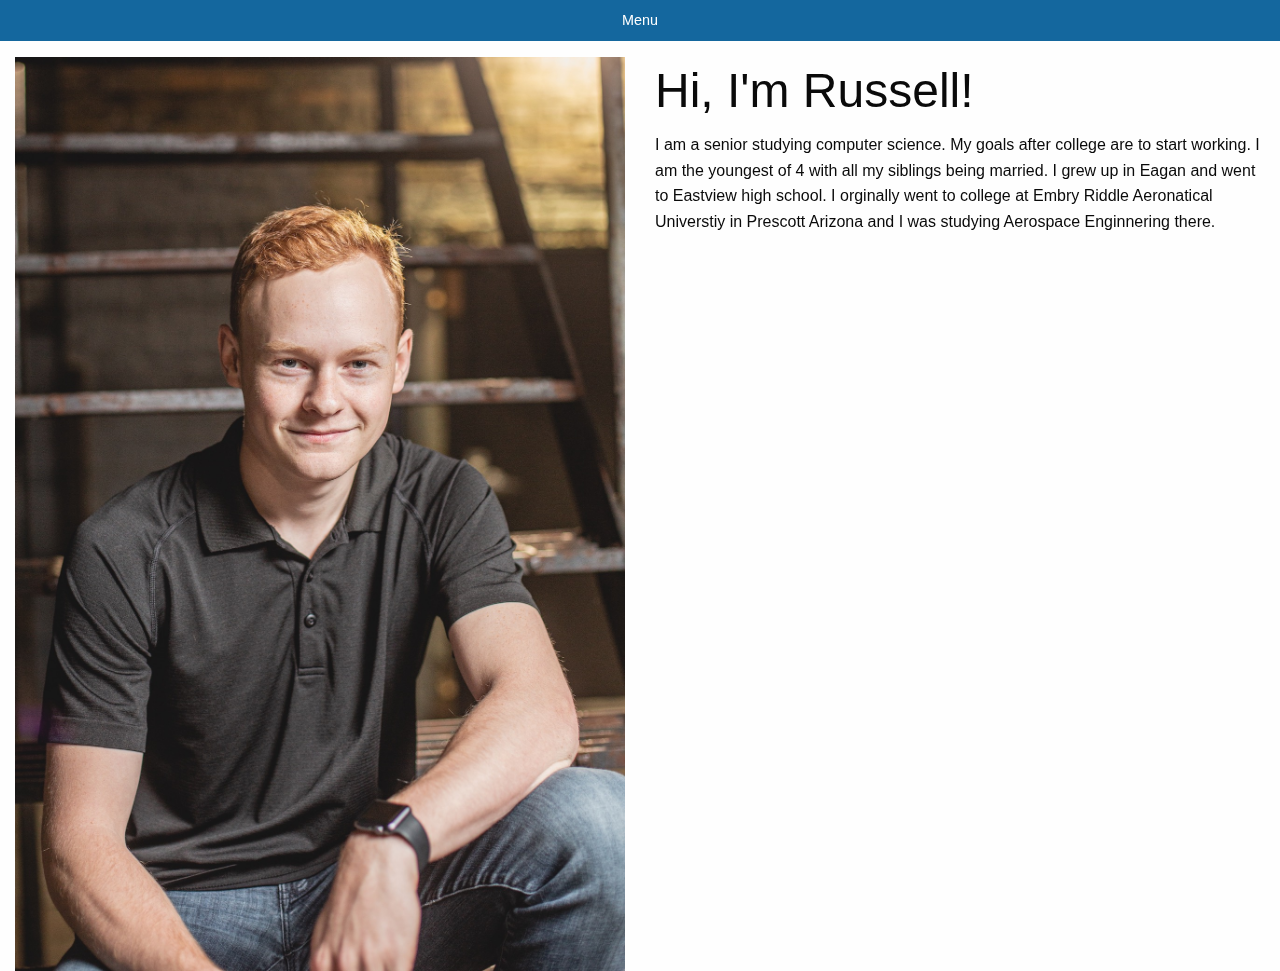
<file: index.html>
<!DOCTYPE html>
<html>
    <head>
        <meta charset="utf-8">
        <meta name="viewport" content="width=device-width inital-scale=1.0">
        <title>Home</title>
        <link rel="stylesheet" href="css/foundation.css">
    </head>
    <body>
        <!-- Off Canvas menu -->
        <div class="off-canvas-wrapper">
            <div class="off-canvas position-top" id="offCanvas" data-off-canvas data-transition="overlap">
                <!-- close button -->
                <button class="close-button" aria-label="Close menu" type="button" data-close>
                    <span aria-hidden="true">&times;</span>
                </button>
                <!-- Menu Data -->
                <ul class="vertical menu">
                    <li><a href="resume.html">Resume</a></li>
                    <li><a href="fun.html">Fun Stuff</a></li>
                    <li><a href="projects.html">Projects</a></li>
                </ul>
            </div>
            <!-- Page Content -->
            <div class="off-canvas-content" data-off-canvas-content>
                <div class="grid-container full">
                    <div class="grid-x grid-padding-x">
                        <button type="button" class="cell large-auto button" data-toggle="offCanvas">Menu</button>
                    </div>
                    <div class="grid-x grid-padding-x">
                        <!-- image will go here -->
                        <div class="cell small-12 large-6"><img src="headshot.JPG" alt="headshot of Russell Ostergaard"></div>
                        <div class="cell large-auto">
                            <h1>Hi, I'm Russell!</h1>
                            <p>I am a senior studying computer science. My goals after college are to start working. I am the youngest of 4 with all my siblings being married. I grew up in Eagan and went to Eastview high school. I orginally went to college at Embry Riddle Aeronatical Universtiy in Prescott Arizona and I was studying Aerospace Enginnering there.</p>
                        </div>
                    </div>
                </div>
            </div>
        </div>
        <script src="js/vendor/jquery.js"></script>
        <script src="js/vendor/what-input.js"></script>
        <script src="js/vendor/foundation.js"></script>
        <script type="application/javascript">
            $(document).foundation();
        </script>
</html>
</file>
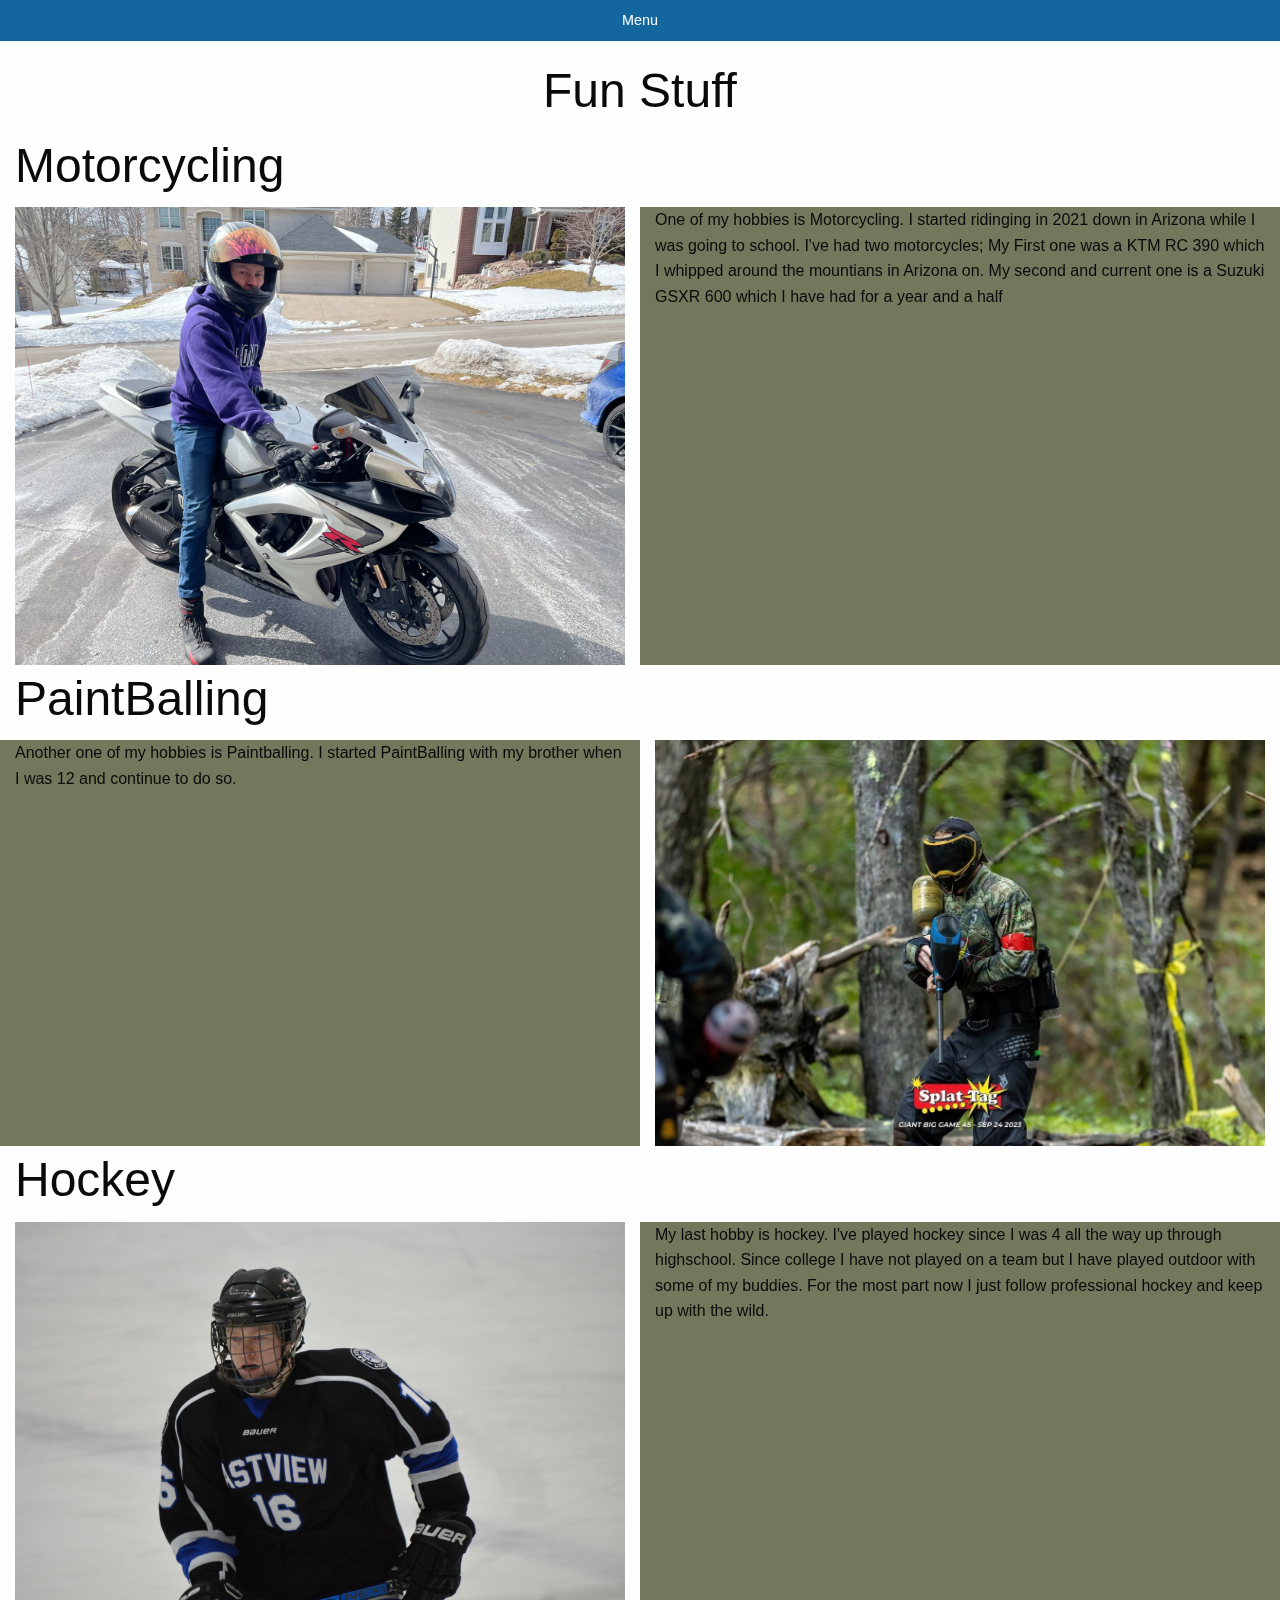
<file: fun.html>
<!DOCTYPE html>
<html>
    <head>
        <meta charset="utf-8">
        <meta name="viewport" content="width=device-width inital-scale=1.0">
        <title>Fun Stuff</title>
        <link rel="stylesheet" href="css/foundation.css">
    </head>
    <body>
        <!-- Off Canvas menu -->
        <div class="off-canvas-wrapper">
            <div class="off-canvas position-top" id="offCanvas" data-off-canvas data-transition="overlap">
                <!-- close button -->
                <button class="close-button" aria-label="Close menu" type="button" data-close>
                    <span aria-hidden="true">&times;</span>
                </button>

                <!-- Menu Data -->
                <ul class="vertical menu">
                    <li><a href="index.html">Home</a></li>
                    <li><a href="resume.html">Resume</a></li>
                    <li><a href="projects.html">Projects</a></li>
                </ul>
            </div>
            <!-- Page Content -->
            <div class="off-canvas-content" data-off-canvas-content>
                <div class="grid-container full">
                    <!-- Menu -->
                    <div class="grid-x grid-padding-x">
                        <button type="button" class="cell large-full button" data-toggle="offCanvas">Menu</button>
                    </div>
                    <!-- Content -->
                    <div class="grid-x grid-padding-x">
                        <div class="cell">
                            <h1 style="text-align: center;">Fun Stuff</h1>
                        </div>
                        <!-- Motorcycle -->
                        <div class="cell">
                            <h1>Motorcycling</h1>
                        </div>
                        <div class="cell small-12 large-6"><img src="motorcycle.JPG" alt="Motorcycle Picture"></div>
                        <div class="cell large-auto" style="background-color: #73775c;">
                            <p>One of my hobbies is Motorcycling. I started ridinging in 2021 down in Arizona while I was going to school. I've had two motorcycles; My First one was a KTM RC 390 which
                                 I whipped around the mountians in Arizona on. My second and current one is a Suzuki GSXR 600 which I have had for a year and a half</p>
                        </div>
                        <!-- PaintBall -->
                        <div class="cell">
                            <h1>PaintBalling</h1>
                        </div>
                        <div class="cell large-auto" style="background-color: #73775c;">
                            <p>Another one of my hobbies is Paintballing. I started PaintBalling with my brother when I was 12 and continue to do so.</p>
                        </div>
                        <div class="cell small-12 large-6"><img src="paintball.JPG" alt="Paintballing Picture"></div>
                        <!-- Hockey -->
                        <div class="cell">
                            <h1>Hockey</h1>
                        </div>
                        <div class="cell small-12 large-6"><img src="hockey.JPG" alt="Hockey Picture"></div>
                        <div class="cell large-auto" style="background-color: #73775c;">
                            <p>My last hobby is hockey. I've played hockey since I was 4 all the way up through highschool. Since college I have not played on a team but I have played outdoor with some
                                 of my buddies. For the most part now I just follow professional hockey and keep up with the wild.</p>
                        </div>
                    </div>
                </div>
            </div>
        </div>
        <script src="js/vendor/jquery.js"></script>
        <script src="js/vendor/what-input.js"></script>
        <script src="js/vendor/foundation.js"></script>
        <script type="application/javascript">
            $(document).foundation();
        </script>
</html>
</file>
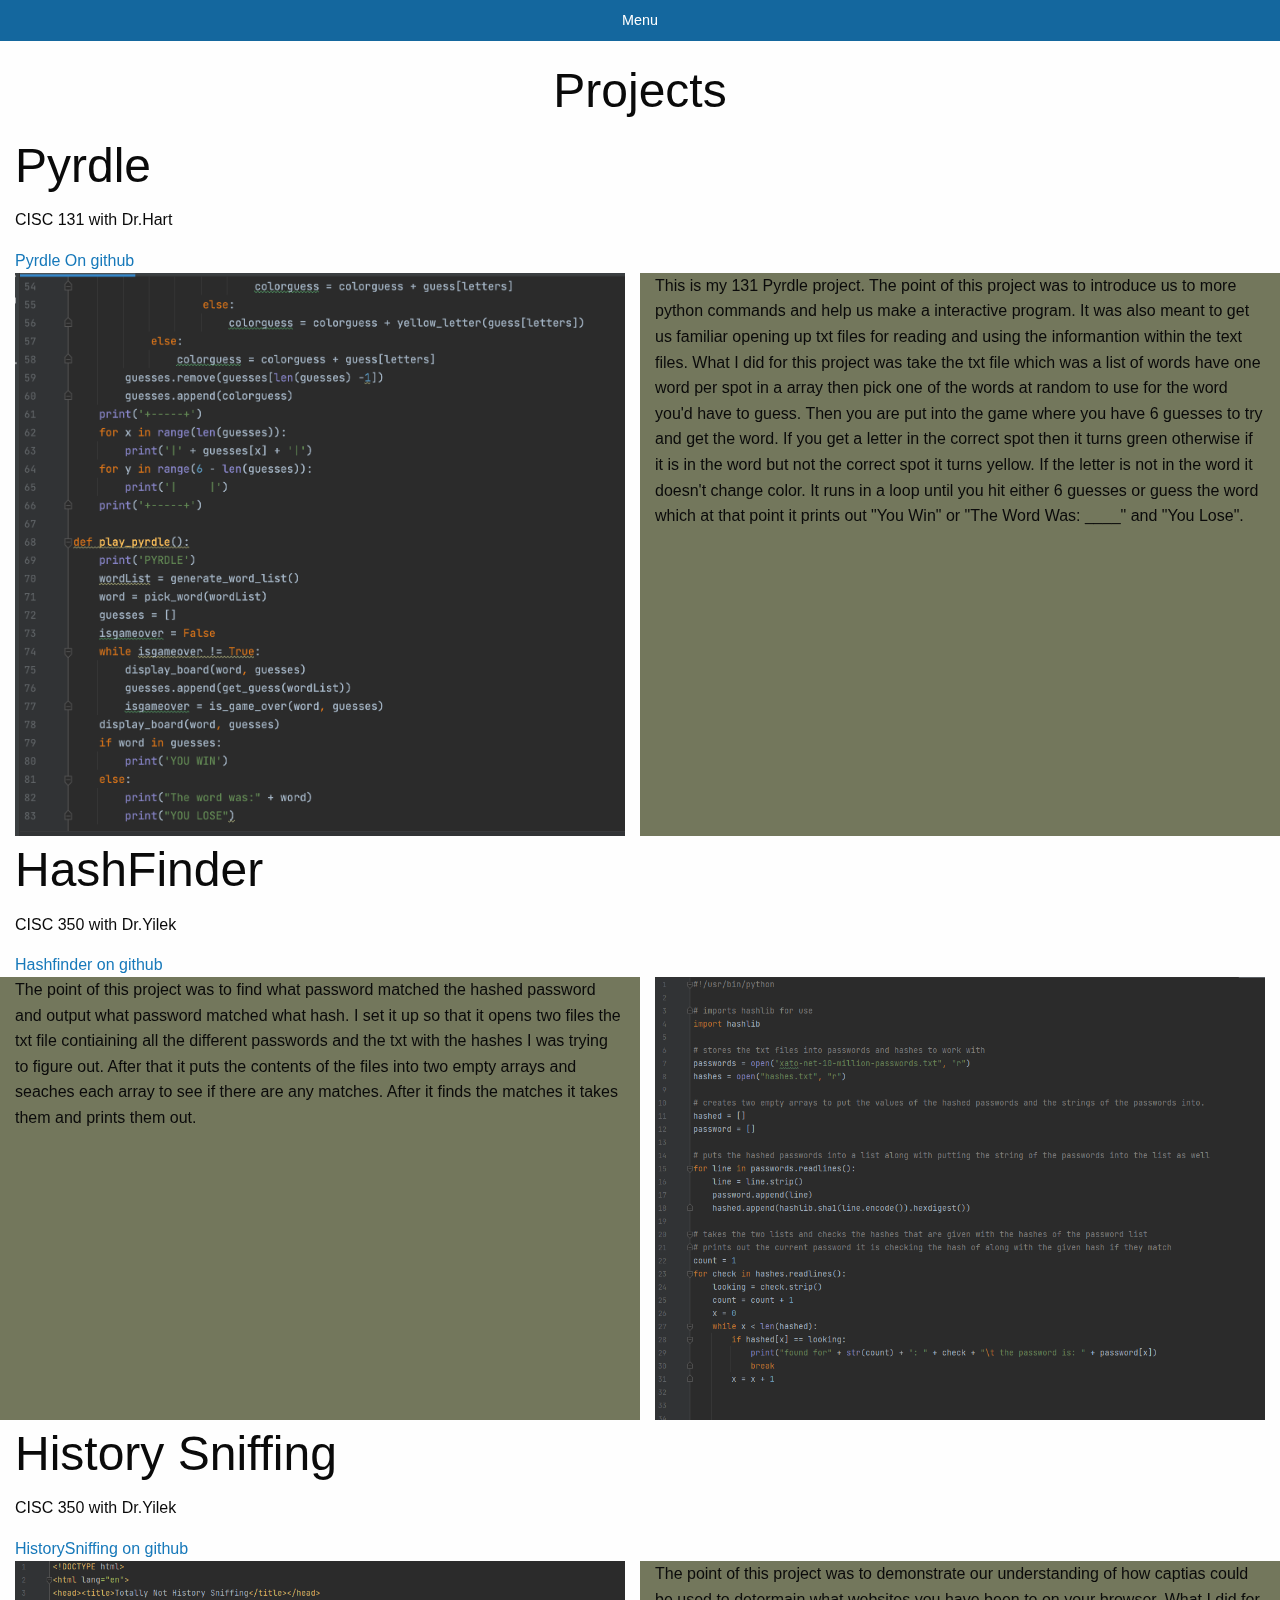
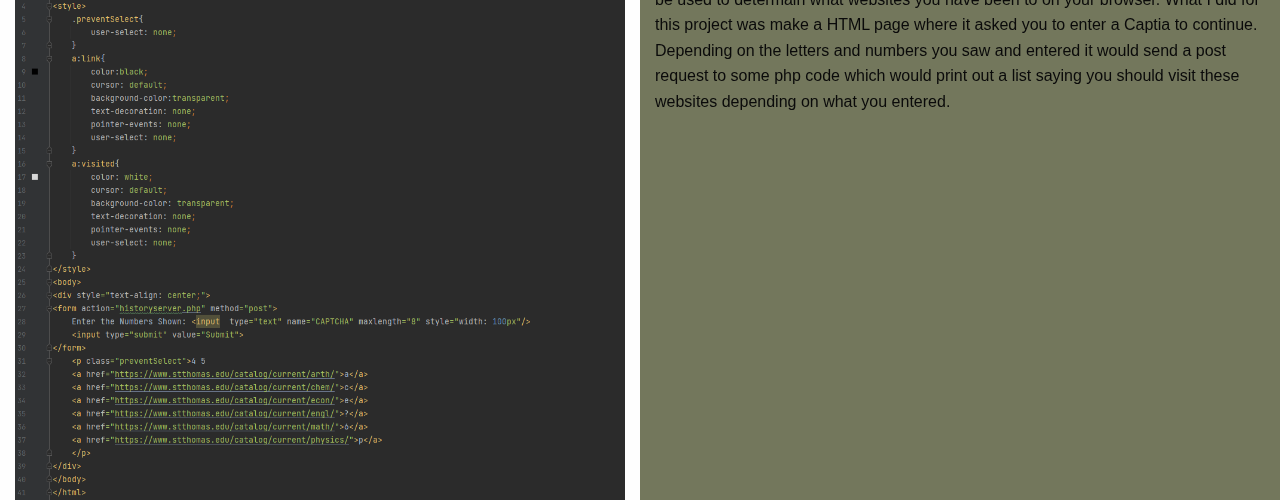
<file: projects.html>
<!DOCTYPE html>
<html>
    <head>
        <meta charset="utf-8">
        <meta name="viewport" content="width=device-width inital-scale=1.0">
        <title>Projects</title>
        <link rel="stylesheet" href="css/foundation.css">
    </head>
    <body>
        <!-- Off Canvas menu -->
        <div class="off-canvas-wrapper">
            <div class="off-canvas position-top" id="offCanvas" data-off-canvas data-transition="overlap">
                <!-- close button -->
                <button class="close-button" aria-label="Close menu" type="button" data-close>
                    <span aria-hidden="true">&times;</span>
                </button>

                <!-- Menu Data -->
                <ul class="vertical menu">
                    <li><a href="index.html">Home</a></li>
                    <li><a href="fun.html">Fun Stuff</a></li>
                    <li><a href="resume.html">Resume</a></li>
                </ul>
            </div>
            <!-- Page Content -->
            <div class="off-canvas-content" data-off-canvas-content>
                <div class="grid-container full">
                    <div class="grid-x grid-padding-x">
                        <button type="button" class="cell large-full button" data-toggle="offCanvas">Menu</button>
                    </div>
                <!-- The content for my projects-->
                    <div class="grid-x grid-padding-x">
                        <div class="cell">
                            <h1 style="text-align: center;">Projects</h1>
                        </div>
                        <!-- Pyrdle project -->
                        <div class="cell">
                            <h1>Pyrdle</h1>
                            <p>CISC 131 with Dr.Hart</p>
                            <a href = "https://github.com/RussellOstergaard/pyrdle">Pyrdle On github</a>

                        </div>
                        <!-- image will go here -->
                        <div class="cell small-12 large-6"><img src="Pyrdle.png" alt="Pyrdle code"></div>
                        <div class="cell large-auto" style="background-color: #73775c;">
                            <p>This is my 131 Pyrdle project. The point of this project was to introduce us to more python commands and help us make a interactive program. 
                            It was also meant to get us familiar opening up txt files for reading and using the informantion within the text files. What I did for this project was take the txt
                            file which was a list of words have one word per spot in a array then pick one of the words at random to use for the word you'd have to guess. Then you are put into
                            the game where you have 6 guesses to try and get the word. If you get a letter in the correct spot then it turns green otherwise if it is in the word but not the 
                            correct spot it turns yellow. If the letter is not in the word it doesn't change color. It runs in a loop until you hit either 6 guesses or guess the word which at
                            that point it prints out "You Win" or "The Word Was: ____" and "You Lose".</p>
                        </div>
                        <!-- other project -->
                        <div class="cell">
                            <h1>HashFinder</h1>
                            <p>CISC 350 with Dr.Yilek</p>
                            <a href="https://github.com/RussellOstergaard/Hashfinder">Hashfinder on github</a>
                        </div>
                          <div class="cell large-auto" style="background-color: #73775c;">
                            <p>The point of this project was to find what password matched the hashed password and output what password matched what hash. I set it up so that it opens two files
                                the txt file contiaining all the different passwords and the txt with the hashes I was trying to figure out. After that it puts the contents of the files into
                                two empty arrays and seaches each array to see if there are any matches. After it finds the matches it takes them and prints them out.
                            </p>
                        </div>
                        <!-- image will go here -->
                        <div class="cell small-12 large-6"><img src="hashfinder.png" alt="Hashfinder Code"></div>
                        <!-- Last project -->
                        <div class="cell">
                            <h1>History Sniffing</h1>
                            <p>CISC 350 with Dr.Yilek</p>
                            <a href="https://github.com/RussellOstergaard/HistorySniffing">HistorySniffing on github</a>
                        </div>
                        <!-- image will go here -->
                        <div class="cell small-12 large-6"><img src="historysniffing.png" alt="HistorySniffing Code"></div>
                        <div class="cell large-auto" style="background-color: #73775c;">
                            <p>The point of this project was to demonstrate our understanding of how captias could be used to determain what websites you have been to on your browser. What I did 
                                for this project was make a HTML page where it asked you to enter a Captia to continue. Depending on the letters and numbers you saw and entered it would send 
                                a post request to some php code which would print out a list saying you should visit these websites depending on what you entered.
                            </p>
                            
                        </div>
                    </div>
                </div>
            </div>
        </div>
        <script src="js/vendor/jquery.js"></script>
        <script src="js/vendor/what-input.js"></script>
        <script src="js/vendor/foundation.js"></script>
        <script type="application/javascript">
            $(document).foundation();
        </script>
</html>
</file>
